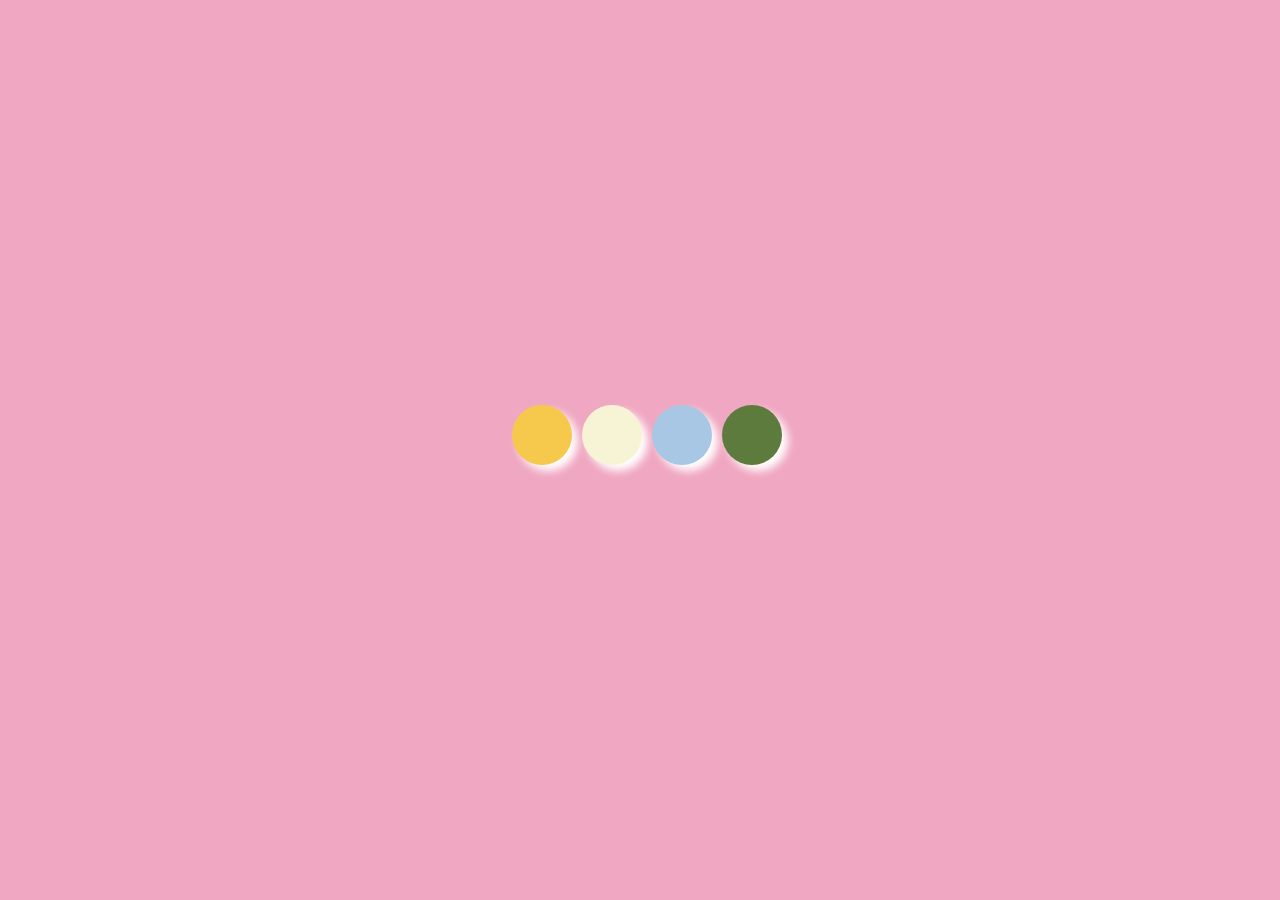
<file: interaction/index.html>
<!DOCTYPE html>
<html lang="en">
<head>
  <meta charset="UTF-8">
  <meta name="viewport" content="width=device-width, initial-scale=1.0">
  <title>Polka Dots</title>
  <link rel="stylesheet" href="interaction.css">
</head>
<body>
  <div class="container"></div>
  <script src="interaction.js"></script>
</body>
</html>
</file>
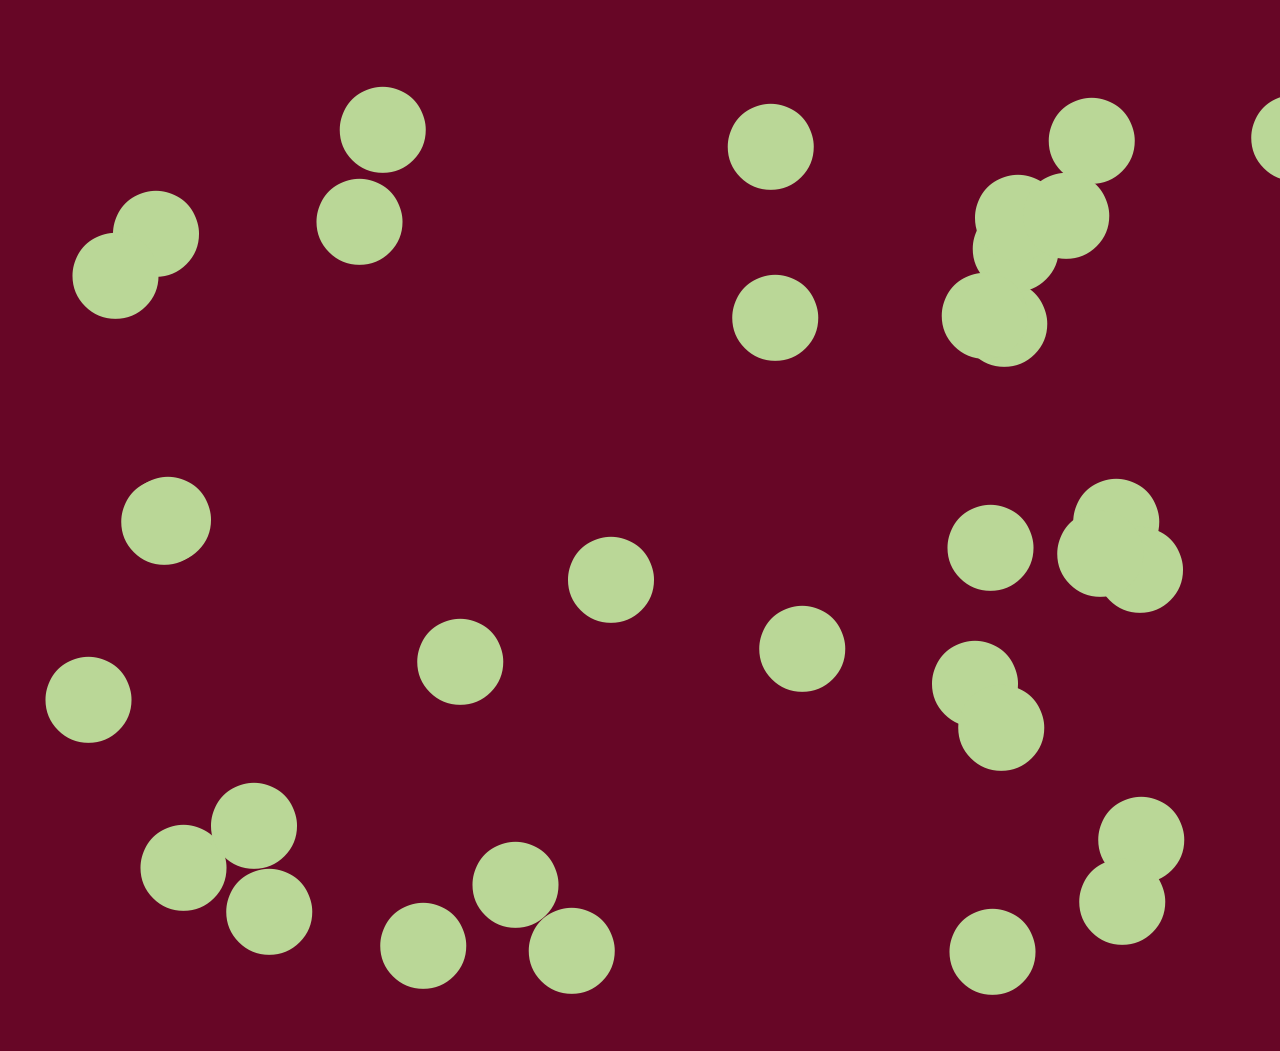
<file: loop/index.html>
<!DOCTYPE html>
<html lang="en">
<head>
  <meta charset="UTF-8">
  <meta name="viewport" content="width=device-width, initial-scale=1.0">
  <title>Floating Dots</title>
  <link rel="stylesheet" href="loop.css">
</head>
<body>
  <div class="dot">●</div>
  <div class="dot">●</div>
  <div class="dot">●</div>
  <div class="dot">●</div>
  <div class="dot">●</div>
  <div class="dot">●</div>
  <div class="dot">●</div>
  <div class="dot">●</div>
  <div class="dot">●</div>
  <div class="dot">●</div>
  <div class="dot">●</div>
  <div class="dot">●</div>
  <div class="dot">●</div>
  <div class="dot">●</div>
  <div class="dot">●</div>
  <div class="dot">●</div>
  <div class="dot">●</div>
  <div class="dot">●</div>
  <div class="dot">●</div>
  <div class="dot">●</div>
  <div class="dot">●</div>
  <div class="dot">●</div>
  <div class="dot">●</div>
  <div class="dot">●</div>
  <div class="dot">●</div>
  <div class="dot">●</div>
  <div class="dot">●</div>
  <div class="dot">●</div>
  <div class="dot">●</div>
  <div class="dot">●</div>
  <div class="dot">●</div>
  <div class="dot">●</div>
  <div class="dot">●</div>
  <div class="dot">●</div>
  <script src="loop.js"></script>
</body>
</html>
</file>
<file: interaction/interaction.css>
body {
	margin: 0;
	background: #f0a7c1;
	overflow: hidden;
}

.container {
	width: 270px;
	height: 60px;
	position: absolute;
	left: 40vw;
	top: 45vh;
}

.dot {
	width: 60px;
	height: 60px;
	border-radius: 50%;
	position: absolute;
	box-shadow: 6px 6px 9px #ffffff;
	animation: wiggle 1s infinite alternate;
}

.dot:nth-child(2) {
	animation-duration: 1.2s;
}

.dot:nth-child(3) {
	animation-duration: 0.6s;
}

.dot:nth-child(4) {
	animation-duration: 1.4s;
}

@keyframes wiggle {
	from {
		transform: translateY(40px);
	}
	to {
		transform: translateY(-50px);
	}
}
</file>
<file: loop/loop.css>
body {
	margin: 0;
	overflow: hidden;
	background: #670626;
	position: relative;
	height: 100vh;
  }
  
  .dot {
	position: absolute;
	font-size: 200px;
	line-height: 1;
	transition: all 2s ease;
	color: #BAD797;

  }
</file>
